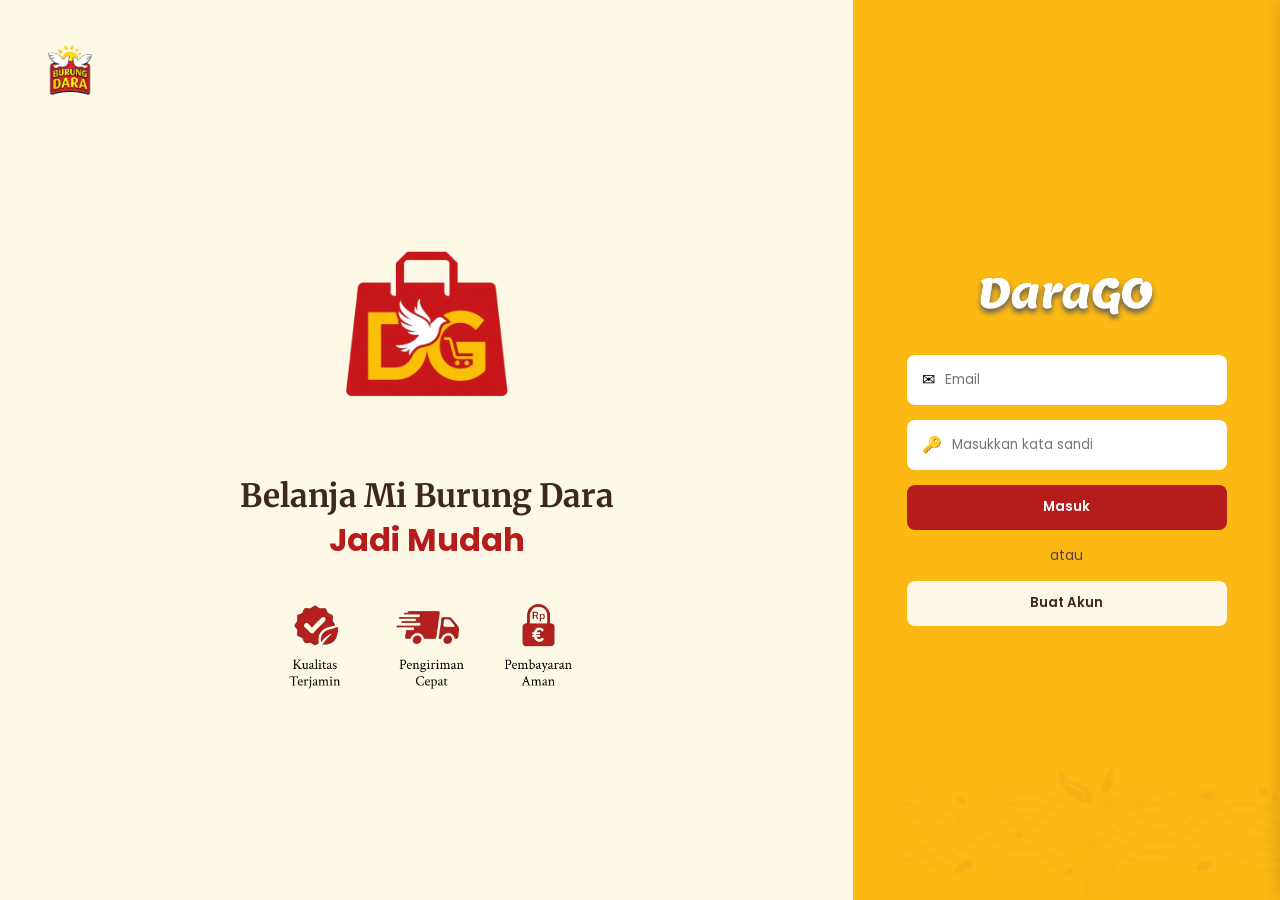
<file: index.html>
<!DOCTYPE html>
<html lang="id">
<head>
    <meta charset="UTF-8">
    <meta name="viewport" content="width=device-width, initial-scale=1.0">
    <title>DaraGO - Belanja Mi Burung Dara</title>
    <link href="https://fonts.googleapis.com/css2?family=Merriweather:wght@700&family=Poppins:wght@400;500;600;700&display=swap" rel="stylesheet">
    <style>
        * { margin: 0; padding: 0; box-sizing: border-box; font-family: 'Poppins', sans-serif; }
        
        body { width: 100vw; height: 100vh; overflow: hidden; background-color: #FEF9E7; }

        /* === SISTEM HALAMAN === */
        .view {
            position: absolute; top: 0; left: 0;
            width: 100vw; height: 100vh;
            display: none; z-index: 1;
            overflow-x: hidden;
            overflow-y: auto; 
        }
        .view.active { display: flex; z-index: 10; }

        /* === 1. HALAMAN LOGIN === */
        #login-view.active { display: flex; }
        .left-panel { background-color: #FEF9E7; width: 66.67%; height: 100%; display: flex; flex-direction: column; justify-content: center; align-items: center; position: relative; }
        .logo-top-left { position: absolute; top: 40px; left: 40px; height: 60px; }
        .center-content { text-align: center; }
        .center-content h1 { font-family: 'Merriweather', serif; color: #3E2723; font-size: 32px; margin: 25px 0; }
        .center-content h1 span { color: #B71C1C; }
        
        .right-panel { background-color: #FDB913; width: 33.33%; height: 100%; display: flex; flex-direction: column; justify-content: center; align-items: center; position: relative; }
        .pattern-bg { position: absolute; bottom: 0; left: 0; width: 100%; height: 200px; background-image: url('assets/bg-pattern.png'); background-size: cover; opacity: 0.3; z-index: 1; }
        .login-form { width: 75%; max-width: 350px; z-index: 2; display: flex; flex-direction: column; gap: 15px; }
        .input-group { background: white; border-radius: 8px; display: flex; align-items: center; padding: 0 15px; height: 50px; }
        .input-group input { border: none; outline: none; width: 100%; margin-left: 10px; }
        .btn-masuk { background-color: #B71C1C; color: white; border: none; border-radius: 8px; height: 45px; font-weight: 600; cursor: pointer; }
        .btn-buat-akun { background-color: rgba(255, 255, 255, 0.9); color: #3E2723; border: none; border-radius: 8px; height: 45px; font-weight: 600; cursor: pointer; }

        /* === 2. POP-UP REGISTER === */
        .modal-overlay { position: fixed; top: 0; left: 0; width: 100vw; height: 100vh; background-color: rgba(0, 0, 0, 0.6); display: none; justify-content: center; align-items: center; z-index: 999; }
        .modal-overlay.active { display: flex; }
        .modal-content { background: white; border-radius: 15px; padding: 40px; width: 450px; position: relative; }
        .modal-content h2 { font-family: 'Merriweather', serif; text-align: center; color: #3E2723; margin-bottom: 20px; }
        .close-btn { position: absolute; top: 15px; right: 20px; font-size: 20px; cursor: pointer; font-weight: bold; }
        .register-form { display: flex; flex-direction: column; gap: 15px; width: 100%; }
        .register-form input { border: 2px solid #B71C1C; border-radius: 8px; padding: 12px; outline: none; width: 100%; }
        .dob-group { display: flex; gap: 10px; width: 100%; }
        .dob-group input { flex: 1 1 0; min-width: 0; text-align: center; padding: 12px 5px; }
        .btn-daftar { background-color: #FDB913; color: #3E2723; border: none; border-radius: 8px; height: 50px; font-weight: 600; cursor: pointer; margin-top: 10px; }

        /* === 3. HALAMAN LOADING === */
        #loading-view { background-color: #FEF9E7; justify-content: center; align-items: center; }
        .pulsing-logo { height: 120px; animation: pulse 1s infinite alternate; }
        @keyframes pulse { 0% { transform: scale(1); } 100% { transform: scale(1.1); } }

        /* === HEADER GLOBAL === */
        .app-header { background: #FEF9E7; display: flex; align-items: center; justify-content: space-between; padding: 15px 40px; position: sticky; top: 0; z-index: 100; flex-shrink: 0; border-bottom: 1px solid #E4DCC4;}
        .header-logo { display: flex; align-items: center; gap: 8px; cursor: pointer;}
        .header-logo img.tas { height: 35px; }
        .header-nav { display: flex; gap: 20px; margin-left: 20px; font-weight: 500; font-size: 14px; color: #3E2723;}
        .header-nav span { cursor: pointer; }
        
        .search-bar { display: flex; flex: 1; max-width: 400px; margin: 0 40px; border: 1px solid #ccc; border-radius: 25px; overflow: hidden; background: white; height: 38px;}
        .search-bar input { flex: 1; border: none; padding: 0 20px; outline: none; background: transparent; font-size: 13px;}
        .search-bar button { background: transparent; color: #666; border: none; padding: 0 15px; cursor: pointer; font-size: 16px; }
        
        .header-actions { display: flex; align-items: center; gap: 20px; }
        .profile-icon { font-size: 20px; cursor: pointer; color: #3E2723;}
        .cart-icon-btn { position: relative; font-size: 22px; cursor: pointer; background: none; border: none; color: #3E2723;}
        .cart-badge { position: absolute; top: -5px; right: -10px; background: #B71C1C; color: white; font-size: 10px; font-weight: bold; padding: 2px 6px; border-radius: 10px; }

        /* === 4. HALAMAN BERANDA === */
        #beranda-view { display: none; flex-direction: column; background-color: #FEF9E7; }
        #beranda-view.active { display: flex; }
        
        .hero-section { position: relative; width: 100%; height: 380px; overflow: hidden; flex-shrink: 0; background-color: #3E2723; display: flex; align-items: center;} 
        .hero-bg-img { position: absolute; right: 0; top: 0; height: 100%; width: 65%; object-fit: cover; }
        .hero-gradient { position: absolute; left: 0; top: 0; width: 100%; height: 100%; background: linear-gradient(to right, #3E2723 35%, transparent 100%); z-index: 1;}
        .hero-content { position: relative; z-index: 2; padding: 0 60px; color: white; max-width: 50%; }
        .hero-content h1 { font-family: 'Merriweather', serif; font-size: 42px; line-height: 1.2; margin-bottom: 10px;}
        .hero-content p { font-size: 16px; margin-bottom: 25px; color: #E4E1D9;}
        .btn-hero { background: #FDB913; color: #3E2723; font-weight: 700; border: none; padding: 12px 30px; border-radius: 25px; font-size: 15px; cursor: pointer; transition: 0.2s;}
        .btn-hero:hover { transform: translateY(-2px); box-shadow: 0 4px 10px rgba(253,185,19,0.3);}

        .section-title { text-align: center; font-family: 'Merriweather', serif; color: #3E2723; font-size: 24px; margin: 40px 0 20px; }
        .category-grid { display: flex; justify-content: center; flex-wrap: wrap; gap: 20px; margin-bottom: 40px; padding: 0 40px;}
        .category-card { background: white; border-radius: 16px; padding: 20px; width: 170px; text-align: center; box-shadow: 0 4px 15px rgba(0,0,0,0.03); cursor: pointer; transition: 0.2s; border: 1px solid #EFEFEF;}
        .category-card:hover { transform: translateY(-5px); border-color: #FDB913;}
        .category-card img { height: 70px; object-fit: contain; margin-bottom: 15px;}
        .category-card span { display: block; font-weight: 600; color: #3E2723; font-size: 14px;}

        .filter-wrapper { display: flex; justify-content: space-between; align-items: center; padding: 0 40px; margin-bottom: 20px; }
        .sort-dropdown { padding: 8px 15px; border: 1px solid #ddd; border-radius: 8px; font-family: 'Poppins', sans-serif; font-size: 13px; color: #333; outline: none; cursor: pointer; background-color: white; }

        .product-grid { display: grid; grid-template-columns: repeat(5, 1fr); gap: 20px; padding: 0 40px 40px; flex-shrink: 0;}
        .product-card { background: white; border-radius: 16px; padding: 15px; box-shadow: 0 4px 15px rgba(0,0,0,0.03); display: flex; flex-direction: column; border: 1px solid #EFEFEF; }
        .product-card img { width: 100%; height: 130px; object-fit: contain; margin-bottom: 15px; border-radius: 8px;}
        .product-card h3 { font-size: 14px; color: #3E2723; margin-bottom: 5px; line-height: 1.3; font-weight: 600; flex-grow: 1; }
        .product-card .price { color: #B71C1C; font-weight: 700; font-size: 15px; margin-bottom: 15px; }
        
        .qty-controls { display: flex; border: 1px solid #EFEFEF; border-radius: 6px; overflow: hidden; margin-bottom: 15px; height: 32px; }
        .qty-btn { background: #f9f9f9; border: none; width: 30px; cursor: pointer; font-weight: bold; color: #555; }
        .qty-input { flex: 1; border: none; border-left: 1px solid #EFEFEF; border-right: 1px solid #EFEFEF; text-align: center; font-weight: 600; outline: none; width: 100%; color: #333; font-size: 13px; }
        
        .card-actions { display: flex; gap: 8px; flex-direction: column;}
        .btn-cart-outline { width: 100%; border: 1px solid #3E2723; color: #3E2723; background: white; border-radius: 20px; padding: 8px 0; font-size: 13px; font-weight: 600; cursor: pointer; transition: 0.2s; }
        .btn-cart-outline:hover { background: #FEF9E7; }
        .btn-pesan-solid { width: 100%; background: #B71C1C; color: white; border: none; border-radius: 20px; padding: 8px 0; font-size: 13px; font-weight: 600; cursor: pointer; transition: 0.2s;}
        .btn-pesan-solid:hover { background: #9A1717; }

        .trust-section { display: flex; justify-content: center; gap: 80px; padding: 40px; border-top: 1px solid #EFEFEF; margin-bottom: 20px;}
        .trust-item { text-align: center; color: #3E2723; }
        .trust-icon { background: #7C1919; color: white; width: 60px; height: 60px; border-radius: 50%; display: flex; justify-content: center; align-items: center; font-size: 24px; margin: 0 auto 15px;}
        .trust-item span { font-weight: 600; font-size: 14px;}

        /* === 5. HALAMAN KERANJANG (CART) === */
        #cart-view { display: none; flex-direction: column; background-color: #FEF9E7; }
        #cart-view.active { display: flex; }
        .cart-layout { display: flex; gap: 30px; padding: 40px; align-items: flex-start;}
        .cart-main { flex: 2; }
        .cart-title { font-family: 'Merriweather', serif; color: #3E2723; font-size: 28px; margin-bottom: 20px; }
        
        .cart-box { background: white; border-radius: 15px; padding: 20px; box-shadow: 0 5px 15px rgba(0,0,0,0.02); border: 1px solid #EFEFEF;}
        .cart-table { width: 100%; border-collapse: collapse; }
        .cart-table th { text-align: left; padding-bottom: 15px; border-bottom: 2px solid #f0f0f0; color: #333; font-weight: 600; font-size: 14px;}
        .cart-table td { padding: 15px 0; border-bottom: 1px solid #f0f0f0; vertical-align: middle; }
        .cart-table tr:last-child td { border-bottom: none; }
        
        input[type="checkbox"] { width: 18px; height: 18px; cursor: pointer; accent-color: #B71C1C; }

        .cart-product-info { display: flex; align-items: center; gap: 15px; }
        .cart-product-info img { width: 60px; height: 60px; object-fit: contain; background: #FFF3F3; border-radius: 8px; padding: 5px;}
        .cart-product-name { font-weight: 600; color: #333; font-size: 14px; }
        
        .cart-qty-controls { display: flex; border: 1px solid #FDB913; border-radius: 6px; overflow: hidden; width: 90px; }
        .cart-qty-btn { background: #FFF9E6; border: none; width: 30px; cursor: pointer; font-weight: bold; color: #B71C1C; }
        .cart-qty-input { flex: 1; border: none; text-align: center; font-weight: 600; outline: none; width: 30px; background: white;}
        .btn-delete { color: #B71C1C; cursor: pointer; background: none; border: none; font-size: 16px; }

        .cart-sidebar { flex: 1; background: white; border-radius: 15px; padding: 25px; box-shadow: 0 5px 15px rgba(0,0,0,0.02); border: 1px solid #EFEFEF; }
        .summary-row { display: flex; justify-content: space-between; margin-bottom: 10px; font-size: 14px; color: #555;}
        .summary-total { display: flex; justify-content: space-between; padding-top: 15px; border-top: 2px dashed #eee; font-weight: 700; font-size: 18px; color: #3E2723;}
        .summary-total span:last-child { color: #B71C1C; }
        
        .btn-lanjut-checkout { width: 100%; background: #B71C1C; color: white; border: none; border-radius: 50px; padding: 15px; font-weight: 600; font-size: 16px; margin-top: 25px; cursor: pointer; transition: 0.2s;}
        .btn-lanjut-checkout:hover { background: #9A1717; }

        /* === 6. HALAMAN CHECKOUT === */
        #checkout-view { display: none; flex-direction: column; background-color: #FEF9E7; }
        #checkout-view.active { display: flex; }
        
        .checkout-header-actions { padding: 20px 40px 0; }
        .btn-back { background: white; border: 1px solid #ddd; padding: 8px 15px; border-radius: 20px; cursor: pointer; font-weight: 600; color: #555; }
        
        .checkout-layout { display: flex; gap: 30px; padding: 20px 40px 40px; align-items: flex-start;}
        
        .checkout-form-box { flex: 1.5; background: white; border-radius: 15px; padding: 30px; box-shadow: 0 5px 15px rgba(0,0,0,0.02); border: 1px solid #EFEFEF;}
        .form-group { margin-bottom: 15px; }
        .form-group label { display: block; font-size: 13px; font-weight: 600; margin-bottom: 5px; color: #333;}
        .form-group input, .form-group textarea { width: 100%; border: 1px solid #ddd; border-radius: 8px; padding: 12px; outline: none; font-family: 'Poppins', sans-serif;}
        .form-row { display: flex; gap: 15px; }
        .form-row .form-group { flex: 1; }
        
        .delivery-options { display: flex; flex-direction: column; gap: 10px; margin-top: 10px;}
        .delivery-card { border: 1px solid #ddd; border-radius: 8px; padding: 15px; display: flex; align-items: center; gap: 15px; cursor: pointer; }
        .delivery-card.active { border-color: #FDB913; background-color: #FFF9E6; }
        .delivery-card input { margin: 0; cursor: pointer;}
        .delivery-info { display: flex; flex-direction: column; }
        .delivery-name { font-weight: 600; font-size: 14px;}
        .delivery-price { font-size: 13px; color: #666;}

        .checkout-summary-box { flex: 1; background: white; border-radius: 15px; padding: 30px; box-shadow: 0 5px 15px rgba(0,0,0,0.02); border: 1px solid #EFEFEF;}
        .checkout-summary-title { font-size: 16px; font-weight: 700; margin-bottom: 15px; border-bottom: 1px solid #eee; padding-bottom: 10px;}
        
        .checkout-item-list { margin-bottom: 20px; }
        .checkout-item { display: flex; justify-content: space-between; margin-bottom: 10px; font-size: 13px;}
        .checkout-item-name { color: #333; font-weight: 500;}
        .checkout-item-price { color: #666; }
        
        .payment-options { display: flex; flex-direction: column; gap: 10px; margin-bottom: 25px;}
        .payment-card { border: 1px solid #ddd; border-radius: 8px; padding: 12px 15px; display: flex; justify-content: space-between; align-items: center; cursor: pointer;}
        .payment-card.active { border-color: #333; background-color: #f9f9f9; }
        .payment-card span { font-weight: 600; font-size: 14px;}
        
        .btn-bayar { width: 100%; background: #B71C1C; color: white; border: none; border-radius: 50px; padding: 15px; font-weight: 700; font-size: 16px; cursor: pointer; transition: 0.2s;}
        .btn-bayar:hover { background: #9A1717; }

        /* Footer Global */
        .footer-dark { background-color: #3E2723; color: white; padding: 40px; display: flex; flex-direction: column; align-items: center; margin-top: auto; flex-shrink: 0; }
        .footer-content { display: flex; width: 100%; max-width: 1200px; justify-content: space-between; gap: 30px; font-size: 13px; color: #E4E1D9;}
        .footer-col h4 { color: white; margin-bottom: 10px; font-size: 14px;}
        .footer-col p { margin-bottom: 5px; cursor: pointer;}
        .footer-icons { display: flex; gap: 15px; font-size: 18px; margin-bottom: 15px;}
        .payment-badges { display: flex; gap: 10px; flex-wrap: wrap; max-width: 150px;}
        .payment-badges span { background: white; color: #3E2723; font-size: 10px; padding: 3px 6px; border-radius: 4px; font-weight: bold;}
        .footer-bottom { margin-top: 30px; padding-top: 20px; border-top: 1px solid rgba(255,255,255,0.1); width: 100%; text-align: center; font-size: 12px; color: #999; }

        /* === 7. SIDE DRAWER PROFIL === */
        .drawer-overlay {
            position: fixed; top: 0; left: 0; width: 100vw; height: 100vh;
            background: rgba(0, 0, 0, 0.5); z-index: 1000;
            opacity: 0; visibility: hidden; transition: 0.3s ease;
        }
        .drawer-overlay.active { opacity: 1; visibility: visible; }
        
        .profile-drawer {
            position: fixed; top: 0; right: -33.33%; width: 33.33%; height: 100vh;
            background-color: #FEF9E7; z-index: 1001;
            transition: 0.3s ease-out; box-shadow: -5px 0 15px rgba(0,0,0,0.1);
            display: flex; flex-direction: column; padding: 40px;
        }
        .profile-drawer.active { right: 0; }
        
        .drawer-header { display: flex; align-items: center; gap: 20px; margin-bottom: 40px; border-bottom: 1px solid #E4DCC4; padding-bottom: 20px;}
        .drawer-avatar { width: 70px; height: 70px; background-color: #FDB913; border-radius: 50%; display: flex; justify-content: center; align-items: center; font-size: 30px; color: white; }
        .drawer-user-info h3 { color: #3E2723; font-size: 20px; margin-bottom: 5px; font-family: 'Merriweather', serif;}
        .drawer-user-info p { color: #666; font-size: 13px; }
        .drawer-close { position: absolute; top: 20px; right: 20px; font-size: 24px; cursor: pointer; color: #3E2723; background: none; border: none;}
        
        .drawer-menu { display: flex; flex-direction: column; gap: 15px; flex-grow: 1;}
        .drawer-menu-item { display: flex; align-items: center; gap: 15px; padding: 15px; background: white; border-radius: 12px; cursor: pointer; transition: 0.2s; border: 1px solid #EFEFEF; color: #3E2723; font-weight: 500; font-size: 14px;}
        .drawer-menu-item:hover { transform: translateX(-5px); border-color: #FDB913; }
        .drawer-menu-item i { font-size: 18px; width: 20px; text-align: center; color: #B71C1C; font-style: normal;}
        
        .btn-logout { background: transparent; color: #B71C1C; border: 2px solid #B71C1C; border-radius: 50px; padding: 12px; font-weight: 600; font-size: 14px; cursor: pointer; transition: 0.2s; text-align: center; margin-top: auto;}
        .btn-logout:hover { background: #B71C1C; color: white; }

    </style>
</head>
<body>

    <header class="app-header" id="global-header" style="display: none;">
        <div style="display: flex; align-items: center;">
            <div class="header-logo" onclick="goToBeranda()">
                <img src="assets/logo-darago.png" alt="Logo Tas" class="tas" style="height: 30px;">
            </div>
            <div class="header-nav">
                <span onclick="filterBeranda('Semua')">Semua Produk</span>
                <span onclick="filterBeranda('Mi Kering')">Mi Kering</span>
                <span onclick="filterBeranda('Mi Instan')">Mi Instan</span>
                <span onclick="filterBeranda('Bihun')">Bihun</span>
            </div>
        </div>

        <div class="search-bar" id="header-search-bar">
            <button id="search-btn">🔍</button>
            <input type="text" id="search-input" placeholder="Search">
        </div>

        <div class="header-actions">
            <div class="profile-icon">👤</div>
            <button class="cart-icon-btn" onclick="goToCart()">
                🛒
                <span class="cart-badge" id="cart-badge-count">0</span>
            </button>
        </div>
    </header>

    <div id="login-view" class="view active">
        <div class="left-panel">
            <img src="assets/logo-burung-dara.png" alt="Logo Burung Dara" class="logo-top-left">
            <div class="center-content">
                <img src="assets/logo-darago.png" alt="Tas DaraGO" height="240">
                <h1>Belanja Mi Burung Dara<br><span>Jadi Mudah</span></h1>
                <img src="assets/keunggulan.png" alt="Keunggulan" height="90" style="margin-top: 10px;">
            </div>
        </div>
        <div class="right-panel">
            <div class="pattern-bg"></div>
            <img src="assets/teks-darago.png" alt="DaraGO" height="50" style="margin-bottom: 30px; z-index: 2;">
            <div class="login-form">
                <div class="input-group"><span>✉</span><input type="email" placeholder="Email"></div>
                <div class="input-group"><span>🔑</span><input type="password" placeholder="Masukkan kata sandi"></div>
                <button class="btn-masuk">Masuk</button>
                <div style="text-align: center; color: #5D4037; font-size: 14px;">atau</div>
                <button class="btn-buat-akun" id="btn-munculkan-register">Buat Akun</button>
            </div>
        </div>
    </div>

    <div class="modal-overlay" id="register-modal">
        <div class="modal-content">
            <span class="close-btn" id="btn-tutup-register">X</span>
            <h2>Buat Akun</h2>
            <div class="register-form">
                <input type="text" placeholder="Nama Lengkap">
                <input type="email" placeholder="Alamat Email">
                <label style="font-size: 12px; margin-bottom: -10px; font-weight: bold; color: #3E2723;">Tanggal Lahir</label>
                <div class="dob-group">
                    <input type="text" placeholder="DD">
                    <input type="text" placeholder="MM">
                    <input type="text" placeholder="YYYY">
                </div>
                <button class="btn-daftar" id="btn-klik-daftar">Daftar</button>
            </div>
        </div>
    </div>

    <div id="loading-view" class="view">
        <img src="assets/logo-darago.png" alt="Loading..." class="pulsing-logo">
    </div>

    <div id="beranda-view" class="view">
        
        <div class="hero-section">
            <img src="assets/inul-header.png" alt="Hero Background" class="hero-bg-img">
            <div class="hero-gradient"></div>
            <div class="hero-content">
                <h1>Dapur Dara<br>Di Rumah Anda</h1>
                <p>Pesan mi favorit langsung sampai!</p>
                <button class="btn-hero" onclick="document.getElementById('product-container').scrollIntoView({behavior: 'smooth'})">Belanja Sekarang</button>
            </div>
        </div>

        <h2 class="section-title">Kategori Utama</h2>
        <div class="category-grid">
            <div class="category-card" onclick="filterBeranda('Semua')">
                <div style="height: 70px; display:flex; align-items:center; justify-content:center; font-size:40px; margin-bottom:15px;">📦</div>
                <span>Semua Produk</span>
            </div>
            <div class="category-card" onclick="filterBeranda('Mi Kering')">
                <img src="assets/mi-goreng.png" alt="Mi Kering">
                <span>Mi Kering</span>
            </div>
            <div class="category-card" onclick="filterBeranda('Mi Instan')">
                <img src="assets/mi-goreng.png" alt="Mi Instan">
                <span>Mi Instan</span>
            </div>
            <div class="category-card" onclick="filterBeranda('Bihun')">
                <img src="assets/mi-goreng.png" alt="Bihun">
                <span>Bihun & Soun</span>
            </div>
            <div class="category-card" onclick="filterBeranda('Bumbu')">
                <img src="assets/mi-goreng.png" alt="Bumbu">
                <span>Bumbu</span>
            </div>
        </div>

        <div class="filter-wrapper">
            <h2 class="section-title" id="katalog-title" style="margin: 0;">Semua Produk</h2>
            <select class="sort-dropdown" id="sort-select">
                <option value="default">Urutkan: Relevansi</option>
                <option value="terbaru">Terbaru</option>
                <option value="termurah">Harga: Termurah</option>
                <option value="tertinggi">Harga: Tertinggi</option>
            </select>
        </div>

        <div class="product-grid" id="product-container">
            </div>

        <h2 class="section-title">Kenapa Belanja di DaraGO?</h2>
        <div class="trust-section">
            <div class="trust-item">
                <div class="trust-icon">✔</div>
                <span>Produk Asli</span>
            </div>
            <div class="trust-item">
                <div class="trust-icon">🚚</div>
                <span>Kirim Seluruh<br>Indonesia</span>
            </div>
            <div class="trust-item">
                <div class="trust-icon">🛡</div>
                <span>Pembayaran<br>Aman</span>
            </div>
        </div>

        <div id="beranda-footer-container"></div>
    </div>

    <div id="cart-view" class="view">
        <div class="cart-layout">
            <div class="cart-main">
                <h1 class="cart-title">Keranjang Belanja</h1>
                <div class="cart-box">
                    <table class="cart-table">
                        <thead>
                            <tr>
                                <th style="width: 40px; text-align: center;">
                                    <input type="checkbox" id="check-all" onchange="toggleAllCartItems(this.checked)">
                                </th>
                                <th>Produk</th>
                                <th>Harga</th>
                                <th>Jumlah</th>
                                <th>Total</th>
                                <th></th>
                            </tr>
                        </thead>
                        <tbody id="cart-table-body">
                            </tbody>
                    </table>
                </div>
            </div>
            
            <div class="cart-sidebar">
                <div class="summary-row">
                    <span>Subtotal</span>
                    <span id="cart-subtotal">Rp 0</span>
                </div>
                <div class="summary-total" style="border-top: none; padding-top: 0;">
                    <span>Total Belanja</span>
                    <span id="cart-total">Rp 0</span>
                </div>
                
                <button class="btn-lanjut-checkout" onclick="proceedToCheckoutFromCart()">Lanjut ke Checkout ></button>
            </div>
        </div>
    </div>

    <div id="checkout-view" class="view">
        <div class="checkout-header-actions">
            <button class="btn-back" onclick="goToCart()">❮ Back to cart</button>
        </div>
        
        <div class="checkout-layout">
            <div class="checkout-form-box">
                <h2 style="font-family: 'Merriweather', serif; color:#3E2723; margin-bottom: 25px; font-size: 28px;">Selesaikan Pesanan</h2>
                
                <div class="form-group">
                    <label>Nama Lengkap</label>
                    <input type="text" placeholder="Nama Lengkap">
                </div>
                <div class="form-group">
                    <label>Nomor HP</label>
                    <input type="text" placeholder="Nomor HP">
                </div>
                <div class="form-group">
                    <label>Alamat Lengkap</label>
                    <textarea rows="3" placeholder="Alamat Lengkap"></textarea>
                </div>
                <div class="form-row">
                    <div class="form-group">
                        <label>Kota</label>
                        <input type="text" placeholder="Kota">
                    </div>
                    <div class="form-group">
                        <label>Kode Pos</label>
                        <input type="text" placeholder="Kode Pos">
                    </div>
                </div>
                
                <div class="form-group" style="margin-top: 15px;">
                    <label>Choose delivery</label>
                    <div class="delivery-options">
                        <label class="delivery-card active">
                            <input type="radio" name="delivery" checked>
                            <div class="delivery-info">
                                <span class="delivery-name">🚚 DaraGO Kilat (1-2 hari)</span>
                                <span class="delivery-price">Rp 15.000</span>
                            </div>
                        </label>
                        <label class="delivery-card">
                            <input type="radio" name="delivery">
                            <div class="delivery-info">
                                <span class="delivery-name">🚚 Reguler (2-3 hari)</span>
                                <span class="delivery-price">Rp 10.000</span>
                            </div>
                        </label>
                    </div>
                </div>
            </div>
            
            <div class="checkout-summary-box">
                <div class="checkout-summary-title">Order Summary</div>
                
                <div class="checkout-item-list" id="checkout-item-list">
                    </div>
                
                <div style="border-top: 1px solid #ddd; margin: 15px 0;"></div>
                
                <div style="display:flex; justify-content:space-between; margin-bottom:5px; font-size:13px; color:#555;">
                    <span>Subtotal</span>
                    <span id="checkout-subtotal">Rp 0</span>
                </div>
                <div style="display:flex; justify-content:space-between; margin-bottom:15px; font-size:13px; color:#555;">
                    <span>Ongkir</span>
                    <span>Rp 15.000</span>
                </div>
                <div style="display:flex; justify-content:space-between; margin-bottom:20px; font-weight:700; font-size:16px; color:#333;">
                    <span>Total</span>
                    <span id="checkout-grandtotal">Rp 0</span>
                </div>
                
                <div class="checkout-summary-title" style="margin-top: 20px;">Payment options</div>
                <div class="payment-options">
                    <label class="payment-card active">
                        <span style="color: #00A5CF; font-weight:800; font-size:16px;">go<span style="color:#000;">pay</span></span>
                        <input type="radio" name="payment" checked>
                    </label>
                    <label class="payment-card">
                        <span style="color: #EE4D2D; font-weight:700;">ShopeePay</span>
                        <input type="radio" name="payment">
                    </label>
                    <label class="payment-card">
                        <span style="color: #F37021; font-weight:700;">SeaBank</span>
                        <input type="radio" name="payment">
                    </label>
                    <label class="payment-card">
                        <span style="color: #0066AE; font-weight:700;">Bank BCA</span>
                        <input type="radio" name="payment">
                    </label>
                </div>
                
                <button class="btn-bayar" onclick="alert('Pesanan Berhasil Dibuat!')">Bayar Sekarang</button>
            </div>
        </div>
    </div>

    <div class="drawer-overlay" id="drawer-overlay"></div>
    <div class="profile-drawer" id="profile-drawer">
        <button class="drawer-close" id="btn-tutup-drawer">✖</button>
        <div class="drawer-header">
            <div class="drawer-avatar">👩🏻‍💻</div>
            <div class="drawer-user-info">
                <h3>Annisa Farah Angelin</h3>
                <p>annisa.farah@example.com</p>
            </div>
        </div>
        <div class="drawer-menu">
            <div class="drawer-menu-item">
                <i>📦</i> <span>Pesanan Saya</span>
            </div>
            <div class="drawer-menu-item">
                <i>⭐</i> <span>DaraPoints (1.250 pts)</span>
            </div>
            <div class="drawer-menu-item">
                <i>⚙️</i> <span>Pengaturan Akun</span>
            </div>
            <div class="drawer-menu-item">
                <i>📍</i> <span>Daftar Alamat</span>
            </div>
        </div>
        <button class="btn-logout" onclick="location.reload()">Keluar</button>
    </div>

    <script>
        // === STATE MANAGEMENT ===
        const products = [
            { id: 1, cat: "Mi Instan", name: "Mi Instan Reborn", price: 20000, img: "assets/mi-goreng.png" },
            { id: 2, cat: "Bihun", name: "Bihun Jagung Dara", price: 2000, img: "assets/mi-goreng.png" },
            { id: 5, cat: "Mi Kering", name: "Mi Urai Original", price: 28000, img: "assets/mi-goreng.png" },
            { id: 8, cat: "Mi Instan", name: "Mi Goreng Pedas Gurih", price: 4000, img: "assets/mi-goreng.png" },
            { id: 7, cat: "Mi Kering", name: "Mi Burung Dara Pack", price: 12000, img: "assets/mi-goreng.png" },
            { id: 9, cat: "Bumbu", name: "Bumbu Praktis Spesial", price: 5000, img: "assets/mi-goreng.png" }
        ];

        let cartItems = [];
        let itemsToCheckout = []; 
        let currentCategory = 'Semua';
        let searchQuery = '';
        let currentSort = 'default';

        function formatRupiah(angka) {
            return 'Rp ' + angka.toString().replace(/\B(?=(\d{3})+(?!\d))/g, ".");
        }

        // === LOGIKA TAMPILAN VIEW & HEADER ===
        const views = document.querySelectorAll('.view');
        const globalHeader = document.getElementById('global-header');

        function hideAllViews() {
            views.forEach(v => v.classList.remove('active'));
        }

        function showAppHeader() {
            globalHeader.style.display = 'flex';
        }

        function goToBeranda() {
            hideAllViews();
            document.getElementById('beranda-view').classList.add('active');
            showAppHeader();
            updateDisplay(); 
        }

        function goToCart() {
            hideAllViews();
            document.getElementById('cart-view').classList.add('active');
            showAppHeader();
            renderCartPage();
        }

        function goToCheckout() {
            hideAllViews();
            document.getElementById('checkout-view').classList.add('active');
            showAppHeader();
            renderCheckoutPage();
        }

        // === LOGIKA LOGIN / DAFTAR ===
        
        // FUNGSI BARU: Tombol Masuk Langsung
        document.querySelector('.btn-masuk').addEventListener('click', (e) => {
            e.preventDefault();
            hideAllViews();
            document.getElementById('loading-view').classList.add('active');      

            setTimeout(() => {
                goToBeranda();
                renderFooter('beranda-footer-container');
            }, 2000);
        });

        document.getElementById('btn-munculkan-register').addEventListener('click', () => {
            document.getElementById('register-modal').classList.add('active');
        });

        document.getElementById('btn-tutup-register').addEventListener('click', () => {
            document.getElementById('register-modal').classList.remove('active');
        });

        document.getElementById('btn-klik-daftar').addEventListener('click', () => {
            document.getElementById('register-modal').classList.remove('active'); 
            hideAllViews();
            document.getElementById('loading-view').classList.add('active');      

            setTimeout(() => {
                goToBeranda();
                renderFooter('beranda-footer-container');
            }, 2000);
        });

        // === LOGIKA SIDE DRAWER PROFIL ===
        const profileIcon = document.querySelector('.profile-icon');
        const profileDrawer = document.getElementById('profile-drawer');
        const drawerOverlay = document.getElementById('drawer-overlay');
        const btnTutupDrawer = document.getElementById('btn-tutup-drawer');

        function toggleDrawer() {
            profileDrawer.classList.toggle('active');
            drawerOverlay.classList.toggle('active');
        }

        profileIcon.addEventListener('click', toggleDrawer);
        drawerOverlay.addEventListener('click', toggleDrawer);
        btnTutupDrawer.addEventListener('click', toggleDrawer);


        // === FUNGSI KERANJANG (CART) & TRANSAKSI ===
        function updateCartBadge() {
            const badge = document.getElementById('cart-badge-count');
            const totalItems = cartItems.reduce((sum, item) => sum + item.qty, 0);
            badge.textContent = totalItems;
        }

        function updateCardQty(btn, change) {
            const input = btn.parentElement.querySelector('.qty-input');
            let val = parseInt(input.value);
            if(val + change >= 1) {
                input.value = val + change;
            }
        }

        function triggerAddToCart(productId, btnElement) {
            const qty = parseInt(btnElement.parentElement.parentElement.querySelector('.product-qty-input').value);
            addToCart(productId, qty);
        }

        function triggerBuyNow(productId, btnElement) {
            const qty = parseInt(btnElement.parentElement.parentElement.querySelector('.product-qty-input').value);
            buyNow(productId, qty);
        }

        function addToCart(productId, qty) {
            const product = products.find(p => p.id === productId);
            const existingItem = cartItems.find(item => item.id === productId);
            
            if (existingItem) {
                existingItem.qty += qty;
            } else {
                cartItems.push({ ...product, qty: qty, selected: true });
            }
            updateCartBadge();
            alert(`${qty} ${product.name} ditambahkan ke keranjang!`);
        }

        function buyNow(productId, qty) {
            const product = products.find(p => p.id === productId);
            itemsToCheckout = [{ ...product, qty: qty }];
            goToCheckout();
        }

        function proceedToCheckoutFromCart() {
            const selectedItems = cartItems.filter(item => item.selected);
            if(selectedItems.length === 0) {
                alert('Pilih minimal satu produk untuk di-checkout!');
                return;
            }
            itemsToCheckout = [...selectedItems];
            goToCheckout();
        }

        // === RENDER HALAMAN BERANDA ===
        const productContainer = document.getElementById('product-container');

        function renderProducts(dataToRender) {
            productContainer.innerHTML = ''; 
            if (dataToRender.length === 0) {
                productContainer.innerHTML = '<div style="grid-column: span 5; text-align: center; padding: 40px; color: #666;">Maaf, produk tidak ditemukan.</div>';
                return;
            }

            dataToRender.forEach(product => {
                const card = document.createElement('div');
                card.className = 'product-card';
                card.innerHTML = `
                    <img src="${product.img}" alt="${product.name}">
                    <h3>${product.name}</h3>
                    <div class="price">${formatRupiah(product.price)}</div>
                    
                    <div class="qty-controls">
                        <button class="qty-btn" onclick="updateCardQty(this, -1)">-</button>
                        <input type="text" value="1" class="qty-input product-qty-input" readonly>
                        <button class="qty-btn" onclick="updateCardQty(this, 1)">+</button>
                    </div>

                    <div class="card-actions">
                        <button class="btn-cart-outline" onclick="triggerAddToCart(${product.id}, this)">+ Keranjang</button>
                        <button class="btn-pesan-solid" onclick="triggerBuyNow(${product.id}, this)">Beli Langsung</button>
                    </div>
                `;
                productContainer.appendChild(card);
            });
        }

        function updateDisplay() {
            let filteredProducts = [...products];
            
            if (currentCategory !== 'Semua') {
                filteredProducts = filteredProducts.filter(p => p.cat === currentCategory || p.cat.includes(currentCategory));
            }
            if (searchQuery) {
                filteredProducts = filteredProducts.filter(p => p.name.toLowerCase().includes(searchQuery));
            }

            if (currentSort === 'termurah') {
                filteredProducts.sort((a, b) => a.price - b.price);
            } else if (currentSort === 'tertinggi') {
                filteredProducts.sort((a, b) => b.price - a.price);
            } else if (currentSort === 'terbaru') {
                filteredProducts.reverse(); 
            }

            renderProducts(filteredProducts);
        }

        function filterBeranda(kategori) {
            currentCategory = kategori;
            document.getElementById('katalog-title').textContent = kategori === 'Semua' ? 'Semua Produk' : 'Kategori: ' + kategori;
            updateDisplay();
            document.getElementById('product-container').scrollIntoView({behavior: 'smooth', block: 'start'});
        }

        // Event Listener Sorting & Search
        document.getElementById('sort-select').addEventListener('change', (e) => {
            currentSort = e.target.value;
            updateDisplay();
        });

        const searchInput = document.getElementById('search-input');
        document.getElementById('search-btn').addEventListener('click', () => {
            searchQuery = searchInput.value.toLowerCase();
            updateDisplay();
            document.getElementById('product-container').scrollIntoView({behavior: 'smooth', block: 'start'});
        });
        searchInput.addEventListener('keyup', (e) => {
            if (e.key === 'Enter') {
                searchQuery = searchInput.value.toLowerCase();
                updateDisplay();
                document.getElementById('product-container').scrollIntoView({behavior: 'smooth', block: 'start'});
            }
        });


        // === RENDER HALAMAN KERANJANG ===
        function renderCartPage() {
            const tbody = document.getElementById('cart-table-body');
            tbody.innerHTML = '';
            
            let subtotal = 0;
            let allChecked = true;
            let hasItems = cartItems.length > 0;

            if(!hasItems) {
                tbody.innerHTML = '<tr><td colspan="6" style="text-align:center; padding: 30px; color:#666;">Keranjang masih kosong</td></tr>';
                document.getElementById('check-all').checked = false;
                document.getElementById('check-all').disabled = true;
            } else {
                document.getElementById('check-all').disabled = false;

                cartItems.forEach((item, index) => {
                    const totalHarga = item.price * item.qty;
                    
                    if(item.selected) {
                        subtotal += totalHarga;
                    } else {
                        allChecked = false; 
                    }
                    
                    const tr = document.createElement('tr');
                    tr.innerHTML = `
                        <td style="text-align: center;">
                            <input type="checkbox" class="cart-item-check" onchange="toggleCartItem(${index}, this.checked)" ${item.selected ? 'checked' : ''}>
                        </td>
                        <td>
                            <div class="cart-product-info">
                                <img src="${item.img}" alt="${item.name}">
                                <div class="cart-product-name">${item.name}</div>
                            </div>
                        </td>
                        <td>${formatRupiah(item.price)}</td>
                        <td>
                            <div class="cart-qty-controls">
                                <button class="cart-qty-btn" onclick="changeCartQty(${index}, -1)">-</button>
                                <input type="text" value="${item.qty}" class="cart-qty-input" readonly>
                                <button class="cart-qty-btn" onclick="changeCartQty(${index}, 1)">+</button>
                            </div>
                        </td>
                        <td style="font-weight: 700;">${formatRupiah(totalHarga)}</td>
                        <td><button class="btn-delete" onclick="removeFromCart(${index})">🗑</button></td>
                    `;
                    tbody.appendChild(tr);
                });
                document.getElementById('check-all').checked = allChecked;
            }

            document.getElementById('cart-subtotal').textContent = formatRupiah(subtotal);
            document.getElementById('cart-total').textContent = formatRupiah(subtotal);
        }

        function toggleCartItem(index, isChecked) {
            cartItems[index].selected = isChecked;
            renderCartPage(); 
        }

        function toggleAllCartItems(isChecked) {
            cartItems.forEach(item => item.selected = isChecked);
            renderCartPage();
        }

        function changeCartQty(index, change) {
            if(cartItems[index].qty + change >= 1) {
                cartItems[index].qty += change;
                renderCartPage();
                updateCartBadge();
            }
        }

        function removeFromCart(index) {
            cartItems.splice(index, 1);
            renderCartPage();
            updateCartBadge();
        }

        // === RENDER HALAMAN CHECKOUT ===
        function renderCheckoutPage() {
            const listContainer = document.getElementById('checkout-item-list');
            listContainer.innerHTML = '';
            
            let subtotal = 0;
            let ongkir = 15000; 

            itemsToCheckout.forEach(item => {
                const totalHarga = item.price * item.qty;
                subtotal += totalHarga;
                
                const div = document.createElement('div');
                div.className = 'checkout-item';
                div.innerHTML = `
                    <div style="flex:1;">
                        <span class="checkout-item-name">${item.name}<br><span style="font-size:10px; color:#999;">Mi Burung Dara</span></span>
                    </div>
                    <span class="checkout-item-price">${formatRupiah(totalHarga)}</span>
                `;
                listContainer.appendChild(div);
            });

            document.getElementById('checkout-subtotal').textContent = formatRupiah(subtotal);
            document.getElementById('checkout-grandtotal').textContent = formatRupiah(subtotal + ongkir);
        }

        // === FOOTER INJECTION ===
        function renderFooter(containerId) {
            const footerHTML = `
            <div class="footer-dark">
                <div class="footer-content">
                    <div class="footer-col" style="flex: 2;">
                        <h4>DaraGO</h4>
                        <p>Tentang Kami</p>
                        <p>FAQ</p>
                        <p>Layanan Pelanggan</p>
                    </div>
                    <div class="footer-col" style="flex: 1; text-align: right;">
                        <div class="footer-icons">
                            <span>📷</span> <span>💬</span> <span>🐦</span>
                        </div>
                        <div class="payment-badges" style="justify-content: flex-end;">
                            <span>WSA</span> <span>Mastercard</span> <span>PayPal</span>
                            <span>OVO</span> <span>GoPay</span> <span>Dana</span>
                        </div>
                    </div>
                </div>
                <div class="footer-bottom">
                    &copy; 2026 DaraGO - Belanja Mi Burung Dara
                </div>
            </div>`;
            document.getElementById(containerId).innerHTML = footerHTML;
        }

        document.querySelectorAll('.delivery-card').forEach(card => {
            card.addEventListener('click', function() {
                document.querySelectorAll('.delivery-card').forEach(c => c.classList.remove('active'));
                this.classList.add('active');
                this.querySelector('input').checked = true;
            });
        });

        document.querySelectorAll('.payment-card').forEach(card => {
            card.addEventListener('click', function() {
                document.querySelectorAll('.payment-card').forEach(c => c.classList.remove('active'));
                this.classList.add('active');
                this.querySelector('input').checked = true;
            });
        });

    </script>
</body>
</html>
</file>
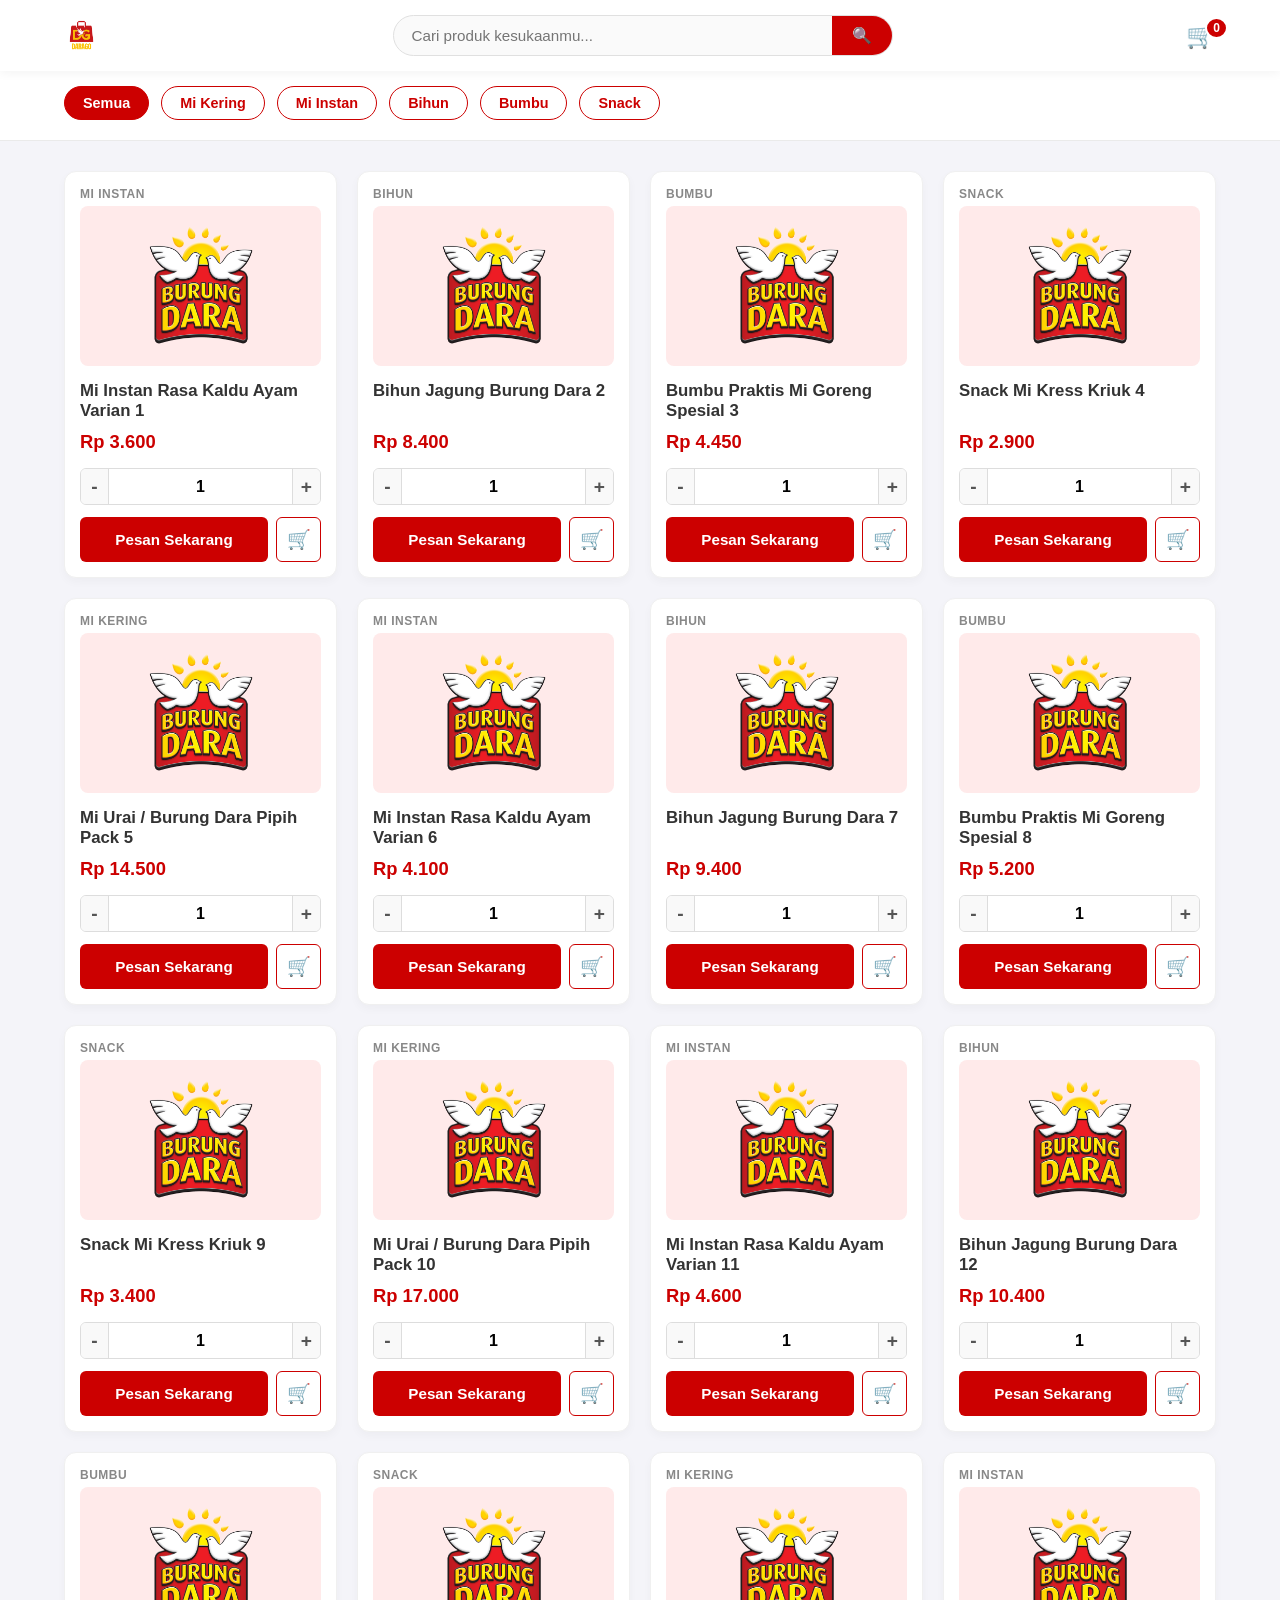
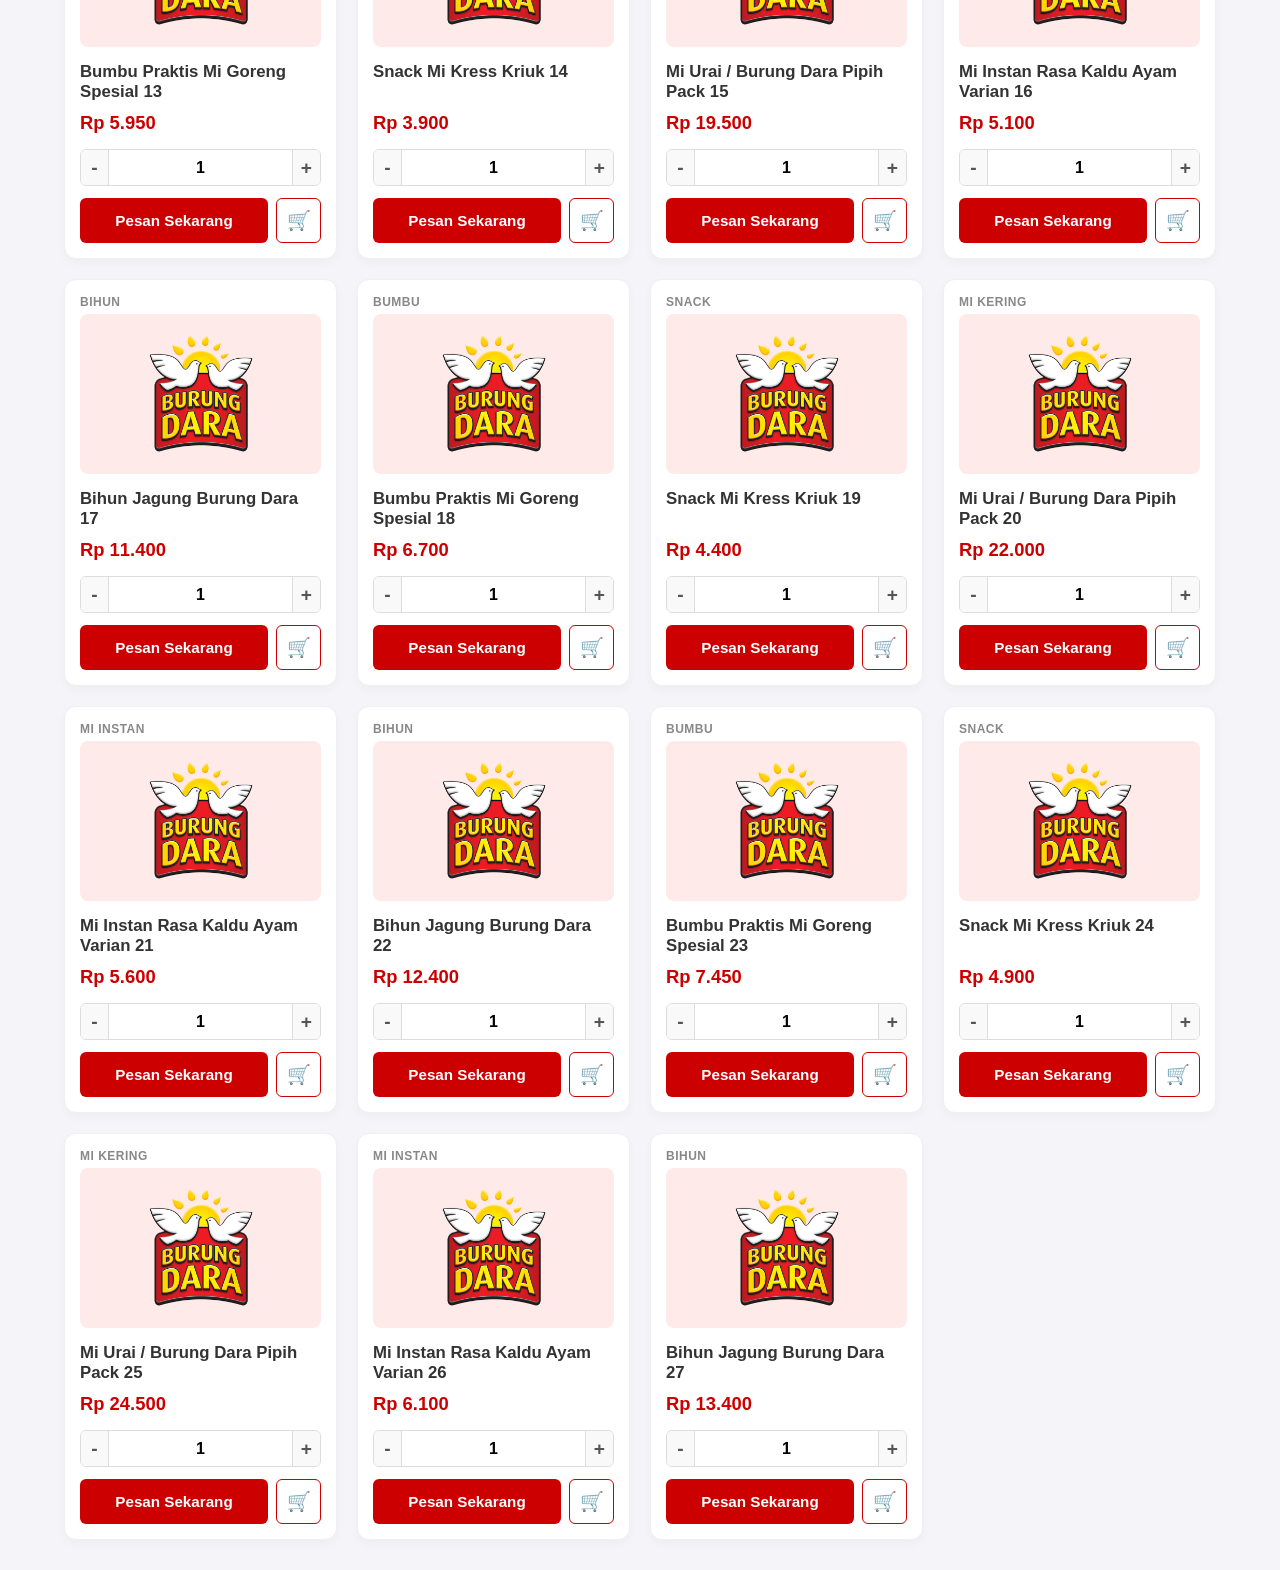
<file: home.html>
<!DOCTYPE html>
<html lang="id">
<head>
    <meta charset="UTF-8">
    <meta name="viewport" content="width=device-width, initial-scale=1.0">
    <title>Darago - Beranda Produk</title>
    <link rel="stylesheet" href="home.css">
</head>
<body>

    <!-- NAVBAR ATAS (Logo, Search, Cart) -->
    <header class="navbar">
        <div class="nav-left">
            <img src="logo with text.png" alt="Logo Darago" class="nav-logo">
        </div>
        
        <div class="nav-center">
            <div class="search-bar">
                <input type="text" placeholder="Cari produk kesukaanmu...">
                <button type="button">🔍</button>
            </div>
        </div>

        <div class="nav-right">
            <div class="cart-icon">
                🛒 <span class="cart-count">0</span>
            </div>
        </div>
    </header>

    <!-- KATEGORI PRODUK -->
    <section class="category-section">
        <div class="category-list">
            <button class="cat-btn active">Semua</button>
            <button class="cat-btn">Mi Kering</button>
            <button class="cat-btn">Mi Instan</button>
            <button class="cat-btn">Bihun</button>
            <button class="cat-btn">Bumbu</button>
            <button class="cat-btn">Snack</button>
        </div>
    </section>

    <!-- KONTEN DAFTAR PRODUK (GRID) -->
    <main class="product-container">
        <div class="product-grid" id="product-grid">
            <!-- Produk akan dimunculkan di sini lewat JavaScript -->
        </div>
    </main>

    <script src="home.js"></script>
</body>
</html>
</file>
<file: home.css>
* {
    margin: 0;
    padding: 0;
    box-sizing: border-box;
    font-family: 'Segoe UI', Tahoma, Geneva, Verdana, sans-serif;
}

body {
    background-color: #f4f4f9;
    color: #333;
}

/* === NAVBAR STYLE === */
.navbar {
    display: flex;
    justify-content: space-between;
    align-items: center;
    padding: 15px 5%;
    background: #ffffff;
    box-shadow: 0 2px 10px rgba(0,0,0,0.05);
    position: sticky;
    top: 0;
    z-index: 100;
}

.nav-left { display: flex; align-items: center; }
.nav-logo { height: 35px; object-fit: contain; }

.nav-center {
    flex: 1;
    display: flex;
    justify-content: center;
    padding: 0 30px;
}

.search-bar {
    display: flex;
    width: 100%;
    max-width: 500px;
    border: 1.5px solid #e0e0e0;
    border-radius: 25px;
    overflow: hidden;
    background: #fafafa;
}

.search-bar input {
    flex: 1;
    padding: 10px 18px;
    border: none;
    outline: none;
    background: transparent;
    font-size: 0.95rem;
}

.search-bar button {
    padding: 10px 20px;
    border: none;
    background: #cc0000;
    color: white;
    cursor: pointer;
    font-size: 1rem;
    transition: background 0.3s;
}

.search-bar button:hover { background: #a30000; }

.nav-right { font-size: 1.5rem; cursor: pointer; }
.cart-icon { position: relative; }
.cart-count {
    position: absolute;
    top: -5px; right: -12px;
    background: #cc0000; color: white;
    font-size: 0.75rem; padding: 2px 6px;
    border-radius: 50%; font-weight: bold;
    border: 2px solid white;
}

/* === KATEGORI STYLE === */
.category-section {
    padding: 15px 5%;
    background: #ffffff;
    border-bottom: 1px solid #eaeaea;
}

.category-list {
    display: flex; gap: 12px;
    overflow-x: auto; padding-bottom: 5px;
    scrollbar-width: none;
}
.category-list::-webkit-scrollbar { display: none; }

.cat-btn {
    padding: 8px 18px;
    border: 1px solid #cc0000;
    background: #ffffff; color: #cc0000;
    border-radius: 20px; cursor: pointer;
    font-weight: 600; font-size: 0.9rem;
    white-space: nowrap; transition: all 0.3s ease;
}

.cat-btn.active, .cat-btn:hover {
    background: #cc0000; color: #ffffff;
}

/* === DAFTAR PRODUK (GRID) STYLE === */
.product-container { padding: 30px 5%; }

.product-grid {
    display: grid;
    grid-template-columns: repeat(auto-fill, minmax(220px, 1fr));
    gap: 20px;
}

.product-card {
    background: #ffffff; border-radius: 12px;
    padding: 15px; box-shadow: 0 4px 10px rgba(0,0,0,0.03);
    transition: transform 0.2s, box-shadow 0.2s;
    border: 1px solid #f0f0f0; display: flex; flex-direction: column;
}

.product-card:hover {
    transform: translateY(-5px);
    box-shadow: 0 8px 15px rgba(0,0,0,0.08);
}

.product-img {
    width: 100%; height: 160px;
    background-color: #ffeaea; border-radius: 8px;
    margin-bottom: 15px; object-fit: contain; padding: 10px;
}

.product-category-label {
    font-size: 0.75rem; color: #888;
    margin-bottom: 5px; text-transform: uppercase;
    letter-spacing: 0.5px; font-weight: 600;
}

.product-title {
    font-size: 1.05rem; margin-bottom: 10px;
    color: #333; font-weight: 600; flex-grow: 1;
    display: -webkit-box; -webkit-line-clamp: 2;
    -webkit-box-orient: vertical; overflow: hidden;
}

.product-price {
    color: #cc0000; font-size: 1.15rem;
    font-weight: bold; margin-bottom: 15px;
}

/* === TOMBOL QTY (- 1 +) === */
.qty-control {
    display: flex;
    align-items: center;
    justify-content: space-between;
    margin-bottom: 12px;
    border: 1px solid #ddd;
    border-radius: 6px;
    overflow: hidden;
    background-color: #fff;
}

.qty-btn {
    background: #f9f9f9;
    border: none;
    width: 35px;
    height: 35px;
    font-size: 1.2rem;
    font-weight: bold;
    cursor: pointer;
    color: #555;
    transition: background 0.2s;
}

.qty-btn:hover { background: #eaeaea; }

.qty-input {
    width: 100%;
    height: 35px;
    border: none;
    text-align: center;
    font-weight: bold;
    font-size: 1rem;
    border-left: 1px solid #ddd;
    border-right: 1px solid #ddd;
    outline: none;
    /* Hilangkan panah up/down bawaan browser */
    -moz-appearance: textfield;
}

.qty-input::-webkit-outer-spin-button,
.qty-input::-webkit-inner-spin-button {
    -webkit-appearance: none;
    margin: 0;
}

/* === TOMBOL PESAN & KERANJANG === */
.action-buttons {
    display: flex;
    gap: 8px;
}

.btn-pesan {
    flex: 1;
    padding: 10px;
    background-color: #cc0000;
    color: white;
    border: none;
    border-radius: 6px;
    font-weight: bold;
    font-size: 0.95rem;
    cursor: pointer;
    transition: background 0.3s;
}

.btn-pesan:hover {
    background-color: #a30000;
}

.btn-cart-icon {
    width: 45px;
    padding: 10px;
    background-color: #ffffff;
    color: #cc0000;
    border: 1px solid #cc0000;
    border-radius: 6px;
    font-size: 1.2rem;
    cursor: pointer;
    transition: all 0.3s;
    display: flex;
    align-items: center;
    justify-content: center;
}

.btn-cart-icon:hover {
    background-color: #ffeaea;
}

@media (max-width: 768px) {
    .navbar { flex-wrap: wrap; gap: 15px; padding: 15px 20px; }
    .nav-center { order: 3; width: 100%; padding: 0; flex: 100%; }
    .category-section, .product-container { padding-left: 20px; padding-right: 20px; }
}
</file>
